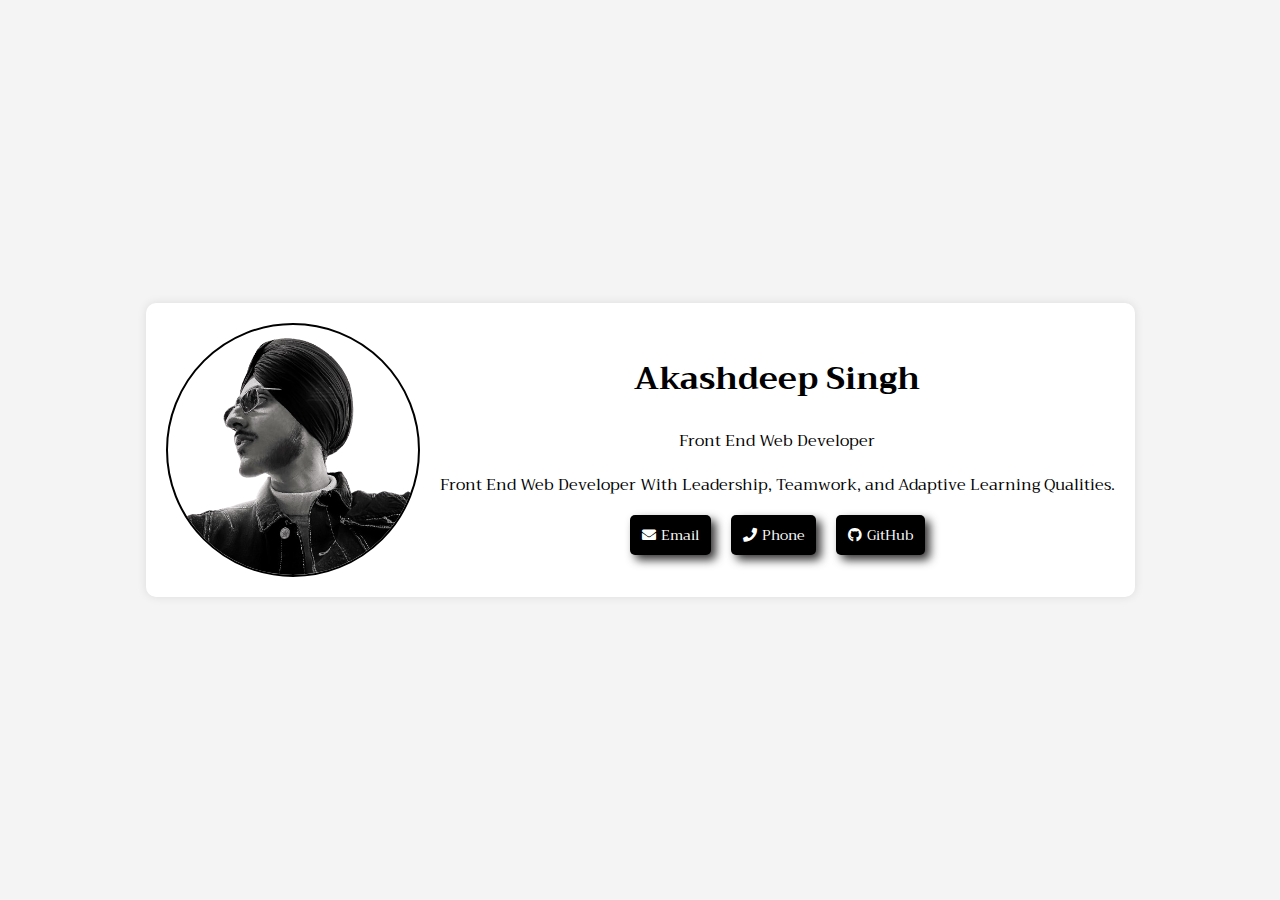
<file: pages/contact.html>
<!DOCTYPE html>
<html lang="en">
<head>
  <meta charset="UTF-8">
  <meta name="viewport" content="width=device-width, initial-scale=1.0">
  <title>Contact Akashdeep Singh</title>
  <link rel="stylesheet" href="https://cdnjs.cloudflare.com/ajax/libs/font-awesome/5.15.3/css/all.min.css">
  <link rel="stylesheet" href="https://fonts.googleapis.com/css?family=Trirong">
</head>

<style>
  body {
    font-family: "Trirong", 'Open Sans', sans-serif; /* Use the Google Font */
    margin: 0;
    padding: 0;
    display: flex;
    align-items: center;
    justify-content: center;
    height: 100vh;
    background-color: #f4f4f4;
  }

  .contact-card {
    display: flex;
    flex-direction: column;
    text-align: center;
    padding: 20px;
    border-radius: 10px;
    background-color: #fff;
    box-shadow: 0 0 10px rgba(0, 0, 0, 0.1);
  }

  .profile-pic {
    width: 250px;
    height: 250px;
    border-radius: 50%;
    object-fit: cover;
    border: 2px solid #000000;
    margin-bottom: 20px;
  }

  .contact-info {
    font-size: 16px;
    margin-bottom: 10px;
  }

  .contact-buttons {
    display: flex;
    justify-content: center;
  }

  .contact-btn {
    display: inline-flex;
    align-items: center;
    margin: 0 10px;
    padding: 8px 12px;
    background-color: #000000;
    color: #fff;
    text-decoration: none;
    border: none;
    border-radius: 5px;
    font-size: 14px;
    cursor: pointer;
    box-shadow: 5px 5px 10px rgb(56, 54, 54);
    transition: transform 0.2s, box-shadow 0.2s;
  }

  .contact-btn i {
    margin-right: 5px;
  }

  .contact-btn:hover {
    transform: scale(0.95);
    box-shadow: 0 4px 8px rgba(0, 0, 0, 0.2);
  }

  a {
    color: #000;
    text-decoration: none;
  }

  a:hover {
    text-decoration: underline;
  }

  @media (min-width: 800px) {
    .contact-card {
      flex-direction: row;
      align-items: center;
      text-align: center;
    }

    .profile-pic {
      margin-bottom: 0;
      margin-right: 20px;
    }
  }

  @media (max-width: 800px) {
    .contact-card {
      align-items: center;
    }
  }
</style>

<body>
  <div class="contact-card">
    <img class="profile-pic" src="dp.png" alt="Akashdeep Singh">
    <div>
      <h1>Akashdeep Singh</h1>
      <p class="deg">Front End Web Developer</p>
      <p>Front End Web Developer With Leadership, Teamwork, and Adaptive Learning Qualities.</p>
      <p class="contact-info">
        <div class="contact-buttons">
          <a href="mailto:asingh16@una.edu" class="contact-btn">
            <i class="fas fa-envelope"></i>Email
          </a>
          <a href="tel:+12564438074" class="contact-btn">
            <i class="fas fa-phone"></i>Phone
          </a>
          <a href="https://github.com/AkashdeepSingh0047" class="contact-btn">
            <i class="fab fa-github"></i>GitHub
          </a>
        </div>
      </p>
    </div>
  </div>
</body>
</html>
</file>
